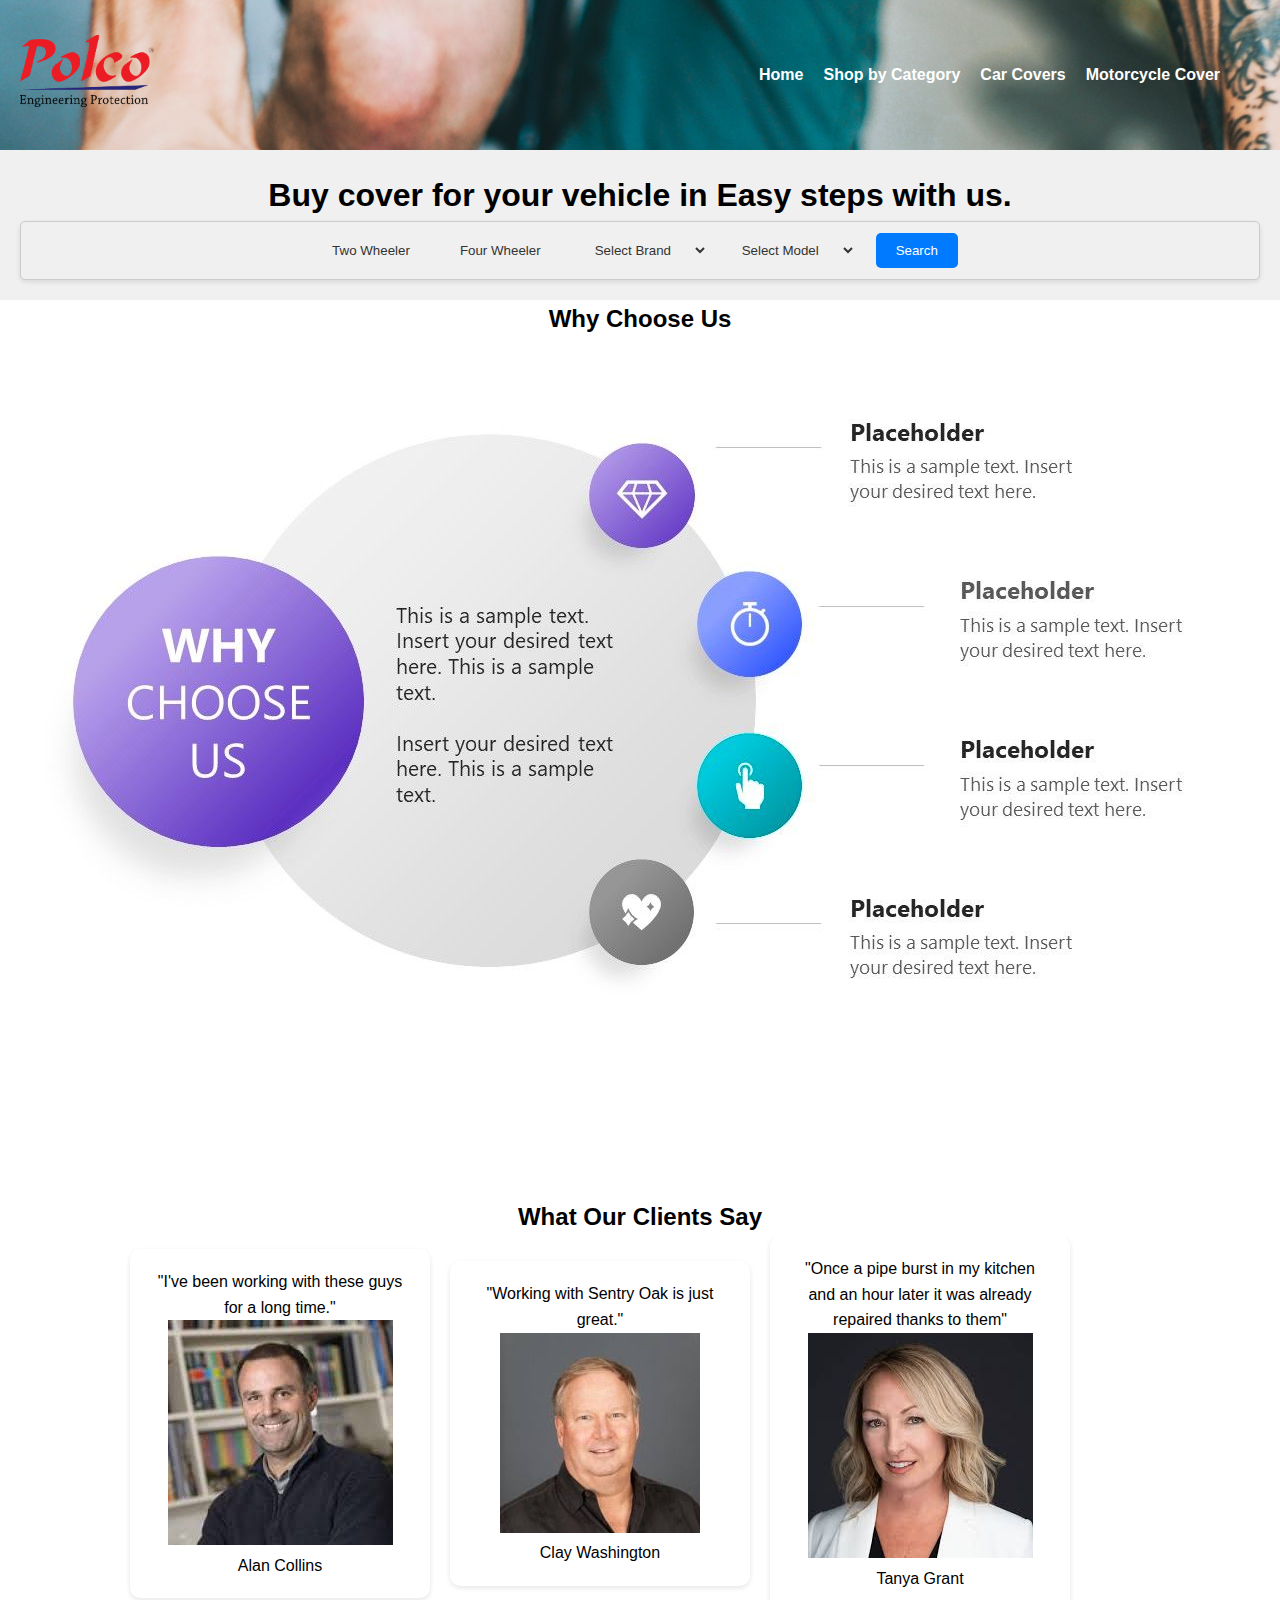
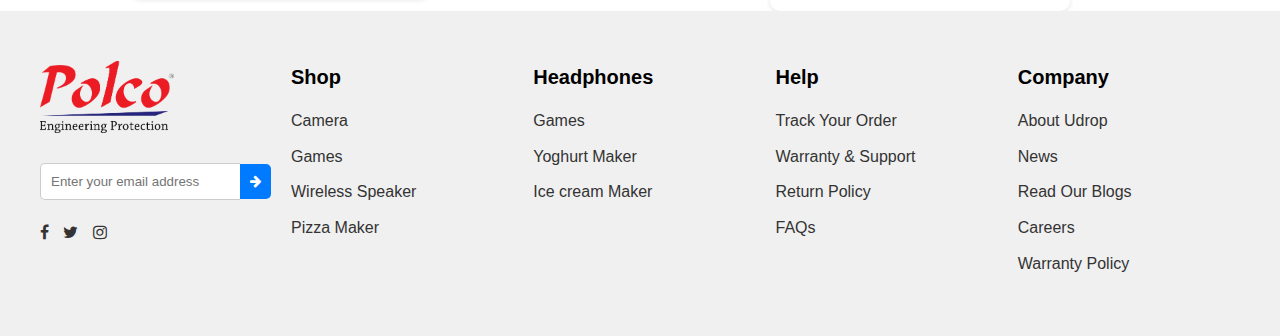
<file: index.html>
<!DOCTYPE html>
<html lang="en">
<head>
    <meta charset="UTF-8">
    <meta name="viewport" content="width=device-width, initial-scale=1.0">
    <title>Car Rental Landing Page</title>
    <link rel="stylesheet" href="car_rental.css">
    <link rel="stylesheet" href="https://cdnjs.cloudflare.com/ajax/libs/font-awesome/4.7.0/css/font-awesome.min.css">
    </head>

<body>

    <header>
        <div class="logo">
            <img src="polco_logo.png" alt="Polco Logo" style="width: 134.44px; height: 72px; top: 16px; left: 67px;">
        </div>
        <nav>
            <ul>
                <li><a href="#">Home</a></li>
                <li><a href="categories.html">Shop by Category</a></li>
                <li><a href="#">Car Covers</a></li>
                <li><a href="#">Motorcycle Cover</a></li>
                <li><a href="#"><i class="fa-solid fa-cart-shopping"></i></a></li>
            </ul>
        </nav>
    </header>

    <section class="hero">
        <div class="hero-content">
            <h1>Buy cover for your vehicle in Easy steps with us.</h1>
            <div class="search-bar">
                <button>Two Wheeler</button>
                <button class="four-wheeler">Four Wheeler</button>

<script>
  const fourWheelerButton = document.querySelector('.four-wheeler');

  fourWheelerButton.addEventListener('click', () => {
    window.location.href = 'car_covers.html';
  });
</script>
<script>
  const shopByCategoryButton = document.getElementById('shopByCategoryButton');

  shopByCategoryButton.addEventListener('click', () => {
      window.location.href = 'categories.html';
  });
</script>
                <select>
                    <option>Select Brand</option>
                </select>
                <select>
                    <option>Select Model</option>
                </select>
                <button class="search-btn">Search</button>
            </div>
        </div>
    </section>
    <section class="why-choose-us">
        <h2>Why Choose Us</h2>
        <img src="why_choose_us.jpeg" width="1280px" height="720px" top = "1419px" left = "80px">
        </section>
        <script>
           window.addEventListener('scroll', () => {
      const whyChooseUsSection = document.querySelector('.why-choose-us');
      const scrollPosition = window.scrollY;
    
      if (scrollPosition >= 200) { // Adjust the threshold as needed
        whyChooseUsSection.style.opacity = '1';
        whyChooseUsSection.style.transform = 'translateY(0)';
      } else {
        whyChooseUsSection.style.opacity = '0';
        whyChooseUsSection.style.transform = 'translateY(-100px)';
      }
    });
          </script>
          <section class="features">
            <div class="feature">
                <i class="fa fa-check-circle"></i>
                <p>Quality Control</p>
            </div>
            <div class="feature">
                <i class="fa fa-truck"></i>
                <p>48 Hours Return Policy</p>
            </div>
            <div class="feature">
                <i class="fa fa-headphones"></i>
                <p>Instant Live Chat</p>
            </div>
        </section>
        <script>window.addEventListener('scroll', () => {
            const featuresSection = document.querySelector('.features');
            const scrollPosition = window.scrollY;
        
            if (scrollPosition >= 200) { // Adjust the threshold as needed
                featuresSection.style.opacity = '1';
                featuresSection.style.transform = 'translateY(0)';
            } else {
                featuresSection.style.opacity = '0';
                featuresSection.style.transform = 'translateY(-100px)';
            }
        });</script>


<section class="testimonials">
  <h2>What Our Clients Say</h2>
  <style>h2</style>
  <div class="testimonial-container">
    <div class="testimonial">
      <p>"I've been working with these guys for a long time."</p>
      <img src="allan_collins.jpeg" alt="Alan Collins">
      <p>Alan Collins</p>
    </div>
    <div class="testimonial">
      <p>"Working with Sentry Oak is just great."</p>
      <img src="clay.jpeg" alt="Clay Washington">
      <p>Clay Washington</p>
    </div>
    <div class="testimonial">
      <p>"Once a pipe burst in my kitchen and an hour later it was already repaired thanks to them"</p>
      <img src="tanya.jpeg" alt="Tanya Grant">
      <p>Tanya Grant</p>
    </div>
  </div>
</section>

<script>
  // Select all elements with the 'hidden' class
const hiddenElements = document.querySelectorAll('.hidden');


const observer = new IntersectionObserver((entries, observer) => {
  entries.forEach(entry => {
    
    if (entry.isIntersecting) {
    
      entry.target.classList.add('visible');
      observer.unobserve(entry.target); // Stop observing after it becomes visible
    }
  });
}, {
  root: null, 
  threshold: 0.5 
});


hiddenElements.forEach(element => {
  observer.observe(element);
});

</script>



<script>
   
   window.addEventListener('scroll', () => {
const whyChooseUsSection = document.querySelector('.testimonials');
const scrollPosition = window.scrollY;

if (scrollPosition >= 200) { // Adjust the threshold as needed
 whyChooseUsSection.style.opacity = '1';
 whyChooseUsSection.style.transform = 'translateY(0)';
} else {
 whyChooseUsSection.style.opacity = '0';
 whyChooseUsSection.style.transform = 'translateY(-100px)';
}
});
</script>
<footer class="footer">
    <div class="footer-container">
      <!-- Logo and Email Subscription -->
      <div class="footer-section logo-section">
        <img src="polco_logo.png" alt="Polco Logo" style="width: 134px; height: 72px;">
        <div class="email-input-container">
          <input type="email" placeholder="Enter your email address" />
          <button type="button">
            <i class="fa fa-arrow-right"></i>
          </button>
        </div>
        <div class="social-media">
          <a href="#"><i class="fa fa-facebook-f"></i></a>
          <a href="#"><i class="fa fa-twitter"></i></a>
          <a href="#"><i class="fa fa-instagram"></i></a>
        </div>
      </div>
  
      <!-- Footer Links -->
      <div class="footer-section">
        <h3>Shop</h3>
        <ul>
          <li><a href="#">Camera</a></li>
          <li><a href="#">Games</a></li>
          <li><a href="#">Wireless Speaker</a></li>
          <li><a href="#">Pizza Maker</a></li>
        </ul>
      </div>
  
      <div class="footer-section">
        <h3>Headphones</h3>
        <ul>
          <li><a href="#">Games</a></li>
          <li><a href="#">Yoghurt Maker</a></li>
          <li><a href="#">Ice cream Maker</a></li>
        </ul>
      </div>
  
      <div class="footer-section">
        <h3>Help</h3>
        <ul>
          <li><a href="#">Track Your Order</a></li>
          <li><a href="#">Warranty & Support</a></li>
          <li><a href="#">Return Policy</a></li>
          <li><a href="#">FAQs</a></li>
        </ul>
      </div>
  
      <div class="footer-section">
        <h3>Company</h3>
        <ul>
          <li><a href="#">About Udrop</a></li>
          <li><a href="#">News</a></li>
          <li><a href="#">Read Our Blogs</a></li>
          <li><a href="#">Careers</a></li>
          <li><a href="#">Warranty Policy</a></li>
        </ul>
      </div>
    </div>
  </footer>
  
<script>window.addEventListener('scroll', function() {
    var footer = document.querySelector('.footer');
    var scrollPosition = window.scrollY || document.documentElement.scrollTop;

    if (scrollPosition >= 200) { // Adjust the scroll position as needed
        footer.style.display = 'block';
    } else {
        footer.style.display = 'none';
    }
});</script>
</body>
</html>
</file>
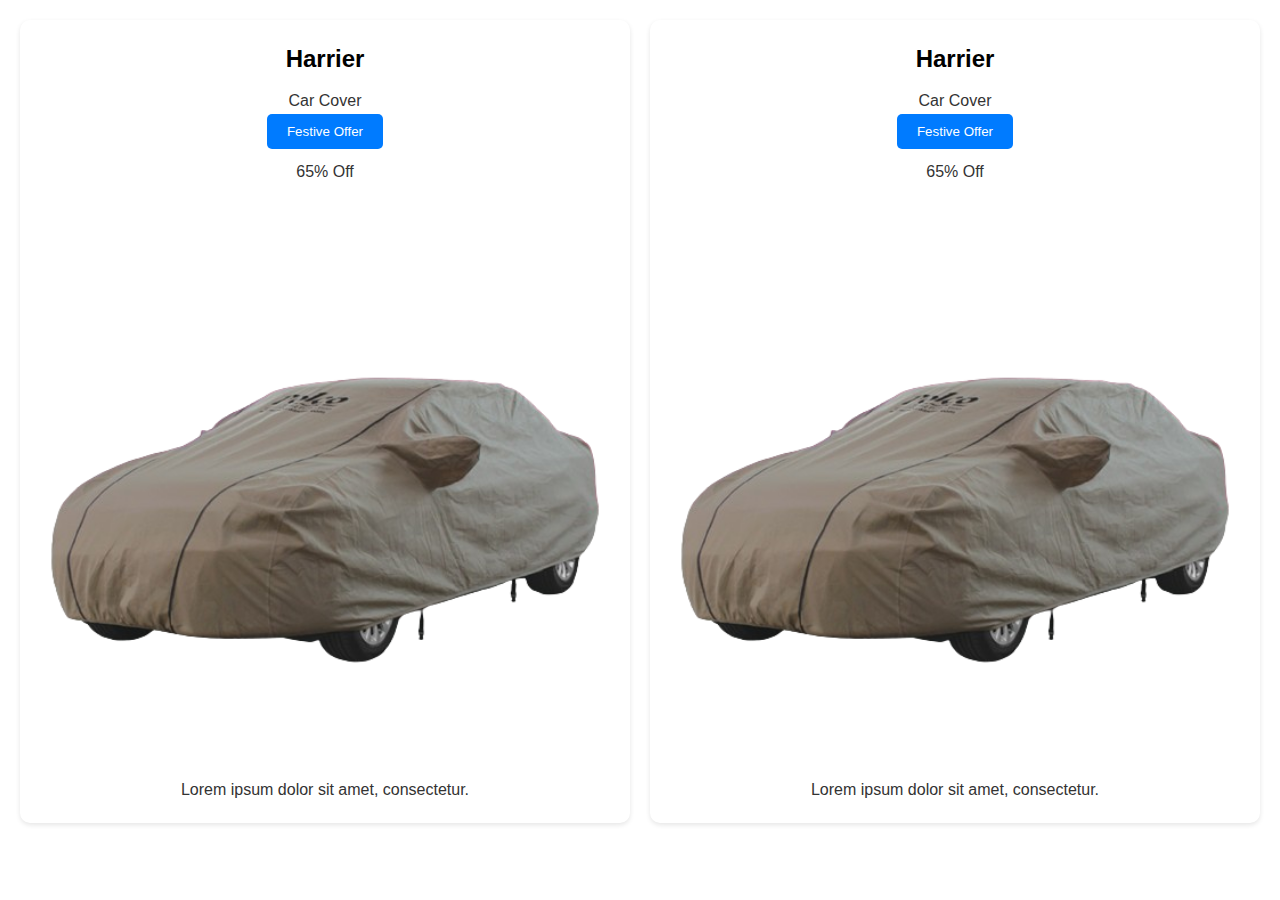
<file: car_covers.html>
<!DOCTYPE html>
<html lang="en">
<head>
    <meta charset="UTF-8">
    <meta name="viewport" content="width=device-width, initial-scale=1.0">
    <title>Car Covers</title>
    <link rel="stylesheet" href="car_rental.css">
</head>
<body>   
   <div class="product-cards">
      <div class="product-card">
          <h2>Harrier</h2>
          <p>Car Cover</p>
          <button>Festive Offer</button>
          <p>65% Off</p>
          <img src="car_cover.png" alt="Car Cover">
          <p>Lorem ipsum dolor sit amet, consectetur.</p>
      </div>
      <div class="product-card">
          <h2>Harrier</h2>
          <p>Car Cover</p>
          <button>Festive Offer</button>
          <p>65% Off</p>
          <img src="car_cover.png" alt="Car Cover">
          <p>Lorem ipsum dolor sit amet, consectetur.</p>
      </div>
  </div>
</body>
</html>
</file>
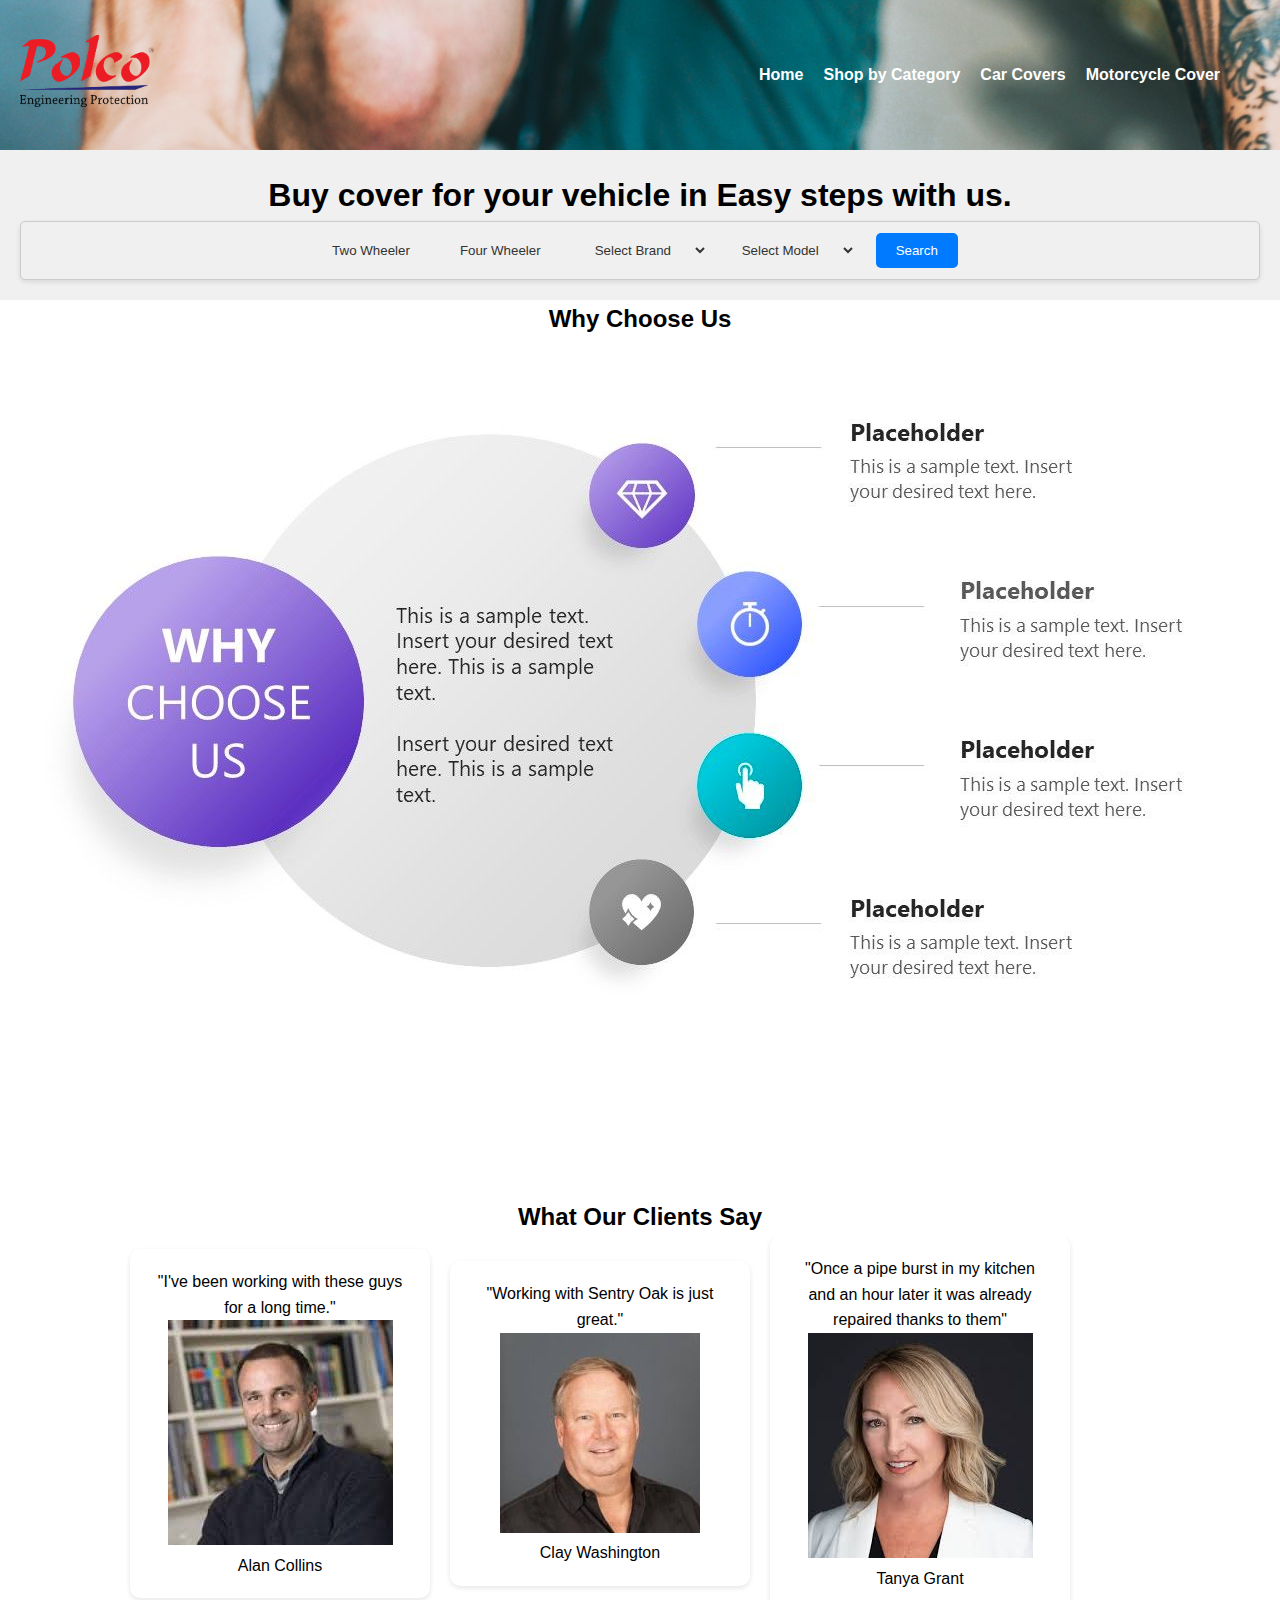
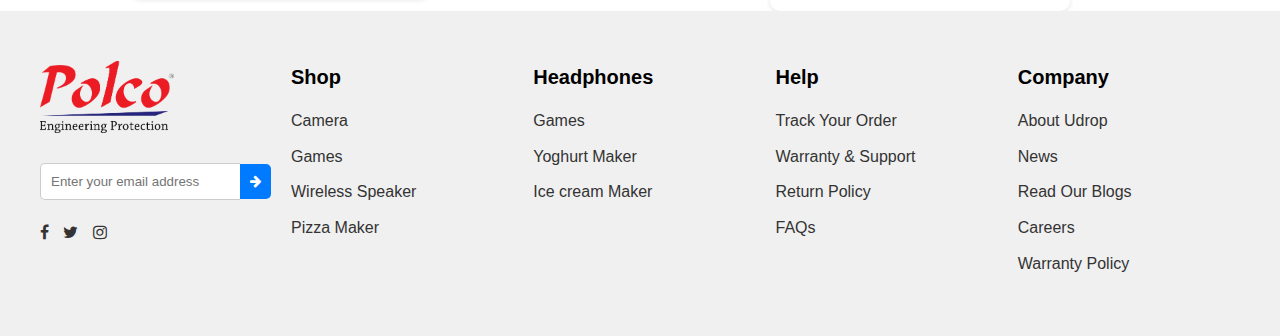
<file: car_rental.html>
<!DOCTYPE html>
<html lang="en">
<head>
    <meta charset="UTF-8">
    <meta name="viewport" content="width=device-width, initial-scale=1.0">
    <title>Car Rental Landing Page</title>
    <link rel="stylesheet" href="car_rental.css">
    <link rel="stylesheet" href="https://cdnjs.cloudflare.com/ajax/libs/font-awesome/4.7.0/css/font-awesome.min.css">
    </head>

<body>

    <header>
        <div class="logo">
            <img src="polco_logo.png" alt="Polco Logo" style="width: 134.44px; height: 72px; top: 16px; left: 67px;">
        </div>
        <nav>
            <ul>
                <li><a href="#">Home</a></li>
                <li><a href="categories.html">Shop by Category</a></li>
                <li><a href="#">Car Covers</a></li>
                <li><a href="#">Motorcycle Cover</a></li>
                <li><a href="#"><i class="fa-solid fa-cart-shopping"></i></a></li>
            </ul>
        </nav>
    </header>

    <section class="hero">
        <div class="hero-content">
            <h1>Buy cover for your vehicle in Easy steps with us.</h1>
            <div class="search-bar">
                <button>Two Wheeler</button>
                <button class="four-wheeler">Four Wheeler</button>

<script>
  const fourWheelerButton = document.querySelector('.four-wheeler');

  fourWheelerButton.addEventListener('click', () => {
    window.location.href = 'car_covers.html';
  });
</script>
<script>
  const shopByCategoryButton = document.getElementById('shopByCategoryButton');

  shopByCategoryButton.addEventListener('click', () => {
      window.location.href = 'categories.html';
  });
</script>
                <select>
                    <option>Select Brand</option>
                </select>
                <select>
                    <option>Select Model</option>
                </select>
                <button class="search-btn">Search</button>
            </div>
        </div>
    </section>
    <section class="why-choose-us">
        <h2>Why Choose Us</h2>
        <img src="why_choose_us.jpeg" width="1280px" height="720px" top = "1419px" left = "80px">
        </section>
        <script>
           window.addEventListener('scroll', () => {
      const whyChooseUsSection = document.querySelector('.why-choose-us');
      const scrollPosition = window.scrollY;
    
      if (scrollPosition >= 200) { // Adjust the threshold as needed
        whyChooseUsSection.style.opacity = '1';
        whyChooseUsSection.style.transform = 'translateY(0)';
      } else {
        whyChooseUsSection.style.opacity = '0';
        whyChooseUsSection.style.transform = 'translateY(-100px)';
      }
    });
          </script>
          <section class="features">
            <div class="feature">
                <i class="fa fa-check-circle"></i>
                <p>Quality Control</p>
            </div>
            <div class="feature">
                <i class="fa fa-truck"></i>
                <p>48 Hours Return Policy</p>
            </div>
            <div class="feature">
                <i class="fa fa-headphones"></i>
                <p>Instant Live Chat</p>
            </div>
        </section>
        <script>window.addEventListener('scroll', () => {
            const featuresSection = document.querySelector('.features');
            const scrollPosition = window.scrollY;
        
            if (scrollPosition >= 200) { // Adjust the threshold as needed
                featuresSection.style.opacity = '1';
                featuresSection.style.transform = 'translateY(0)';
            } else {
                featuresSection.style.opacity = '0';
                featuresSection.style.transform = 'translateY(-100px)';
            }
        });</script>


<section class="testimonials">
  <h2>What Our Clients Say</h2>
  <style>h2</style>
  <div class="testimonial-container">
    <div class="testimonial">
      <p>"I've been working with these guys for a long time."</p>
      <img src="allan_collins.jpeg" alt="Alan Collins">
      <p>Alan Collins</p>
    </div>
    <div class="testimonial">
      <p>"Working with Sentry Oak is just great."</p>
      <img src="clay.jpeg" alt="Clay Washington">
      <p>Clay Washington</p>
    </div>
    <div class="testimonial">
      <p>"Once a pipe burst in my kitchen and an hour later it was already repaired thanks to them"</p>
      <img src="tanya.jpeg" alt="Tanya Grant">
      <p>Tanya Grant</p>
    </div>
  </div>
</section>

<script>
  // Select all elements with the 'hidden' class
const hiddenElements = document.querySelectorAll('.hidden');


const observer = new IntersectionObserver((entries, observer) => {
  entries.forEach(entry => {
    
    if (entry.isIntersecting) {
    
      entry.target.classList.add('visible');
      observer.unobserve(entry.target); // Stop observing after it becomes visible
    }
  });
}, {
  root: null, 
  threshold: 0.5 
});


hiddenElements.forEach(element => {
  observer.observe(element);
});

</script>



<script>
   
   window.addEventListener('scroll', () => {
const whyChooseUsSection = document.querySelector('.testimonials');
const scrollPosition = window.scrollY;

if (scrollPosition >= 200) { // Adjust the threshold as needed
 whyChooseUsSection.style.opacity = '1';
 whyChooseUsSection.style.transform = 'translateY(0)';
} else {
 whyChooseUsSection.style.opacity = '0';
 whyChooseUsSection.style.transform = 'translateY(-100px)';
}
});
</script>
<footer class="footer">
    <div class="footer-container">
      <!-- Logo and Email Subscription -->
      <div class="footer-section logo-section">
        <img src="polco_logo.png" alt="Polco Logo" style="width: 134px; height: 72px;">
        <div class="email-input-container">
          <input type="email" placeholder="Enter your email address" />
          <button type="button">
            <i class="fa fa-arrow-right"></i>
          </button>
        </div>
        <div class="social-media">
          <a href="#"><i class="fa fa-facebook-f"></i></a>
          <a href="#"><i class="fa fa-twitter"></i></a>
          <a href="#"><i class="fa fa-instagram"></i></a>
        </div>
      </div>
  
      <!-- Footer Links -->
      <div class="footer-section">
        <h3>Shop</h3>
        <ul>
          <li><a href="#">Camera</a></li>
          <li><a href="#">Games</a></li>
          <li><a href="#">Wireless Speaker</a></li>
          <li><a href="#">Pizza Maker</a></li>
        </ul>
      </div>
  
      <div class="footer-section">
        <h3>Headphones</h3>
        <ul>
          <li><a href="#">Games</a></li>
          <li><a href="#">Yoghurt Maker</a></li>
          <li><a href="#">Ice cream Maker</a></li>
        </ul>
      </div>
  
      <div class="footer-section">
        <h3>Help</h3>
        <ul>
          <li><a href="#">Track Your Order</a></li>
          <li><a href="#">Warranty & Support</a></li>
          <li><a href="#">Return Policy</a></li>
          <li><a href="#">FAQs</a></li>
        </ul>
      </div>
  
      <div class="footer-section">
        <h3>Company</h3>
        <ul>
          <li><a href="#">About Udrop</a></li>
          <li><a href="#">News</a></li>
          <li><a href="#">Read Our Blogs</a></li>
          <li><a href="#">Careers</a></li>
          <li><a href="#">Warranty Policy</a></li>
        </ul>
      </div>
    </div>
  </footer>
  
<script>window.addEventListener('scroll', function() {
    var footer = document.querySelector('.footer');
    var scrollPosition = window.scrollY || document.documentElement.scrollTop;

    if (scrollPosition >= 200) { // Adjust the scroll position as needed
        footer.style.display = 'block';
    } else {
        footer.style.display = 'none';
    }
});</script>
</body>
</html>
</file>
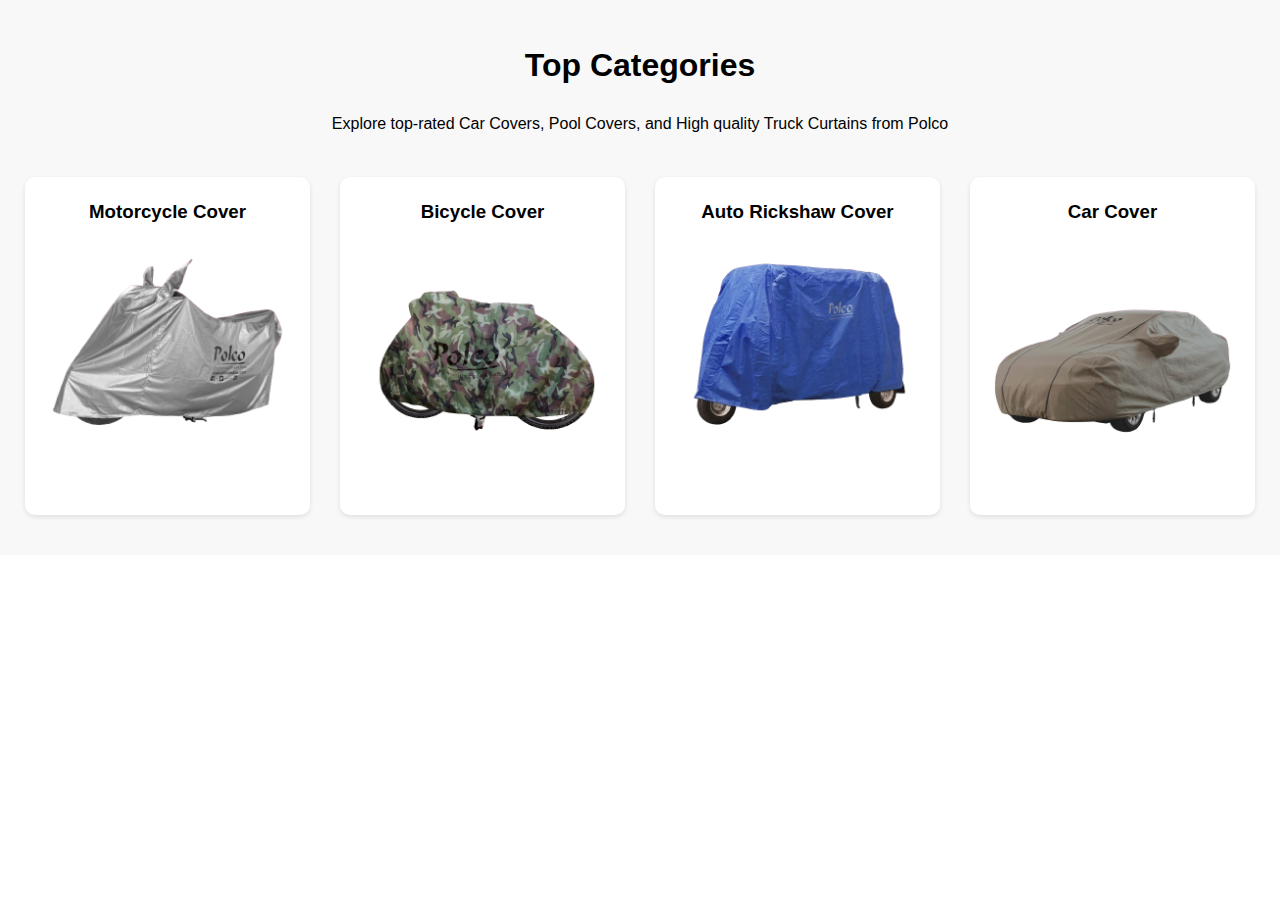
<file: categories.html>
<!DOCTYPE html>
<html lang="en">
<head>
    <meta charset="UTF-8">
    <meta name="viewport" content="width=device-width, initial-scale=1.0">
    <title>Top Categories</title>
    <link rel="stylesheet" href="car_rental.css">
    <link rel="stylesheet" href="https://cdnjs.cloudflare.com/ajax/libs/font-awesome/4.7.0/css/font-awesome.min.css">
</head>
<body>
    <section class="top-categories">
        <h2>Top Categories</h2>
        <p>Explore top-rated Car Covers, Pool Covers, and High quality Truck Curtains from Polco</p>
    
        <div class="category-row">
            <div class="category-card">
                <h3>Motorcycle Cover</h3>
                <img src="motorcycle_cover.png" alt="Motorcycle Cover">
            </div>
            <div class="category-card">
                <h3>Bicycle Cover</h3>
                <img src="bicycle_cover.png" alt="Bicycle Cover">
            </div>
            <div class="category-card">
                <h3>Auto Rickshaw Cover</h3>
                <img src="auto_cover.png" alt="Auto Rickshaw Cover">
            </div>
            <div class="category-card">
                <h3>Car Cover</h3>
                <img src="car_cover.png" alt="Car Cover">
            </div>
        </div>
    </section>
</body>
</html>
</file>
<file: car_rental.css>
/* Reset default styles */
* {
  margin: 0;
  padding: 0;
  box-sizing: border-box;
}

body {
  font-family: Arial, sans-serif;
  line-height: 1.6;
}
/* Reset default styles */
* {
  margin: 0;
  padding: 0;
  box-sizing: border-box;
}

body {
  font-family: Arial, sans-serif;
  line-height: 1.6;
}

/* Top Categories Section */
.top-categories {
  padding: 40px 20px;
  text-align: center;
  background-color: #f8f8f8;
}

.top-categories h2 {
  font-size: 32px;
  margin-bottom: 20px;
}

.top-categories p {
  font-size: 16px;
  margin-bottom: 40px;
}

/* Category Row (Horizontal Layout) */
.category-row {
  display: flex;
  justify-content: space-around; /* Evenly space the items */
  align-items: center;           /* Vertically center the items */
  flex-wrap: wrap;               /* Allow wrapping on smaller screens */
  gap: 20px;                     /* Space between category cards */
  margin-top: 20px;
}

/* Individual Category Card */
.category-card {
  flex: 0 1 23%; /* Allow the card to take up about 23% of the row width */
  text-align: center;
  background-color: #fff;
  padding: 20px;
  border-radius: 10px;
  box-shadow: 0 2px 5px rgba(0, 0, 0, 0.1);
  transition: transform 0.3s ease, box-shadow 0.3s ease; /* Smooth transform on hover */
}

.category-card img {
  width: 100%;  /* Make image responsive */
  height: auto;  /* Maintain aspect ratio */
  margin-bottom: 15px;
}

.category-card:hover {
  transform: translateY(-10px); /* Floating effect on hover */
  box-shadow: 0 4px 10px rgba(0, 0, 0, 0.2); /* Add shadow on hover */
}

/* Responsive Design (for smaller screens) */
@media (max-width: 768px) {
  .category-card {
    flex: 0 1 45%; /* Each card takes up 45% of the row on smaller screens */
  }
}

@media (max-width: 480px) {
  .category-card {
    flex: 0 1 90%; /* Each card takes up 90% of the row on mobile screens */
  }
}
/* Reset default styles */
* {
  margin: 0;
  padding: 0;
  box-sizing: border-box;
}

body {
  font-family: Arial, sans-serif;
  line-height: 1.6;
}

/* Product Cards Container */
.product-cards {
  display: flex; /* Flexbox for horizontal layout */
  justify-content: space-around; /* Evenly space the cards */
  align-items: flex-start; /* Align cards to the top */
  gap: 20px; /* Space between cards */
  padding: 20px;
  flex-wrap: wrap; /* Allow cards to wrap on smaller screens */
}

/* Individual Product Card */
.product-card {
  flex: 1 1 300px; /* Each card takes up to 300px width and can shrink/grow */
  text-align: center;
  background-color: #fff;
  padding: 20px;
  border-radius: 10px;
  box-shadow: 0 2px 5px rgba(0, 0, 0, 0.1); /* Subtle shadow */
  transition: transform 0.3s ease, box-shadow 0.3s ease; /* Smooth transform on hover */
}

.product-card img {
  width: 100%; /* Make the image responsive */
  height: auto; /* Maintain aspect ratio */
  margin-bottom: 15px;
}

.product-card h2 {
  font-size: 24px;
  margin-bottom: 10px;
}

.product-card p {
  font-size: 16px;
  color: #333;
}

.product-card button {
  background-color: #007bff;
  color: white;
  border: none;
  border-radius: 5px;
  padding: 10px 20px;
  cursor: pointer;
  margin-bottom: 10px;
}

.product-card button:hover {
  background-color: #0056b3; /* Darker blue on hover */
}

/* Hover Effect for Product Cards */
.product-card:hover {
  transform: translateY(-10px); /* Floating effect on hover */
  box-shadow: 0 4px 15px rgba(0, 0, 0, 0.2); /* Add shadow on hover */
}

/* Responsi


/* Header Styles */
header {
  background-image: url('hero.jpeg'); /* Replace with your image path */
  background-size: cover;
  background-position: center;
  background-repeat: no-repeat;
  padding: 20px;
  display: flex;
  justify-content: space-between;
  align-items: center;
  height: 150px; /* Adjust height as needed */
}

header .logo {
  margin-right: 20px;
}

header nav {
  display: flex;
  align-items: center;
}

header nav ul {
  list-style: none;
  display: flex;
  align-items: center;
}

header nav li {
  margin-right: 20px;
}

header nav a {
  color: white;
  text-decoration: none;
  font-weight: bold;
}

/* Hero Section */
.hero {
  background-color: #f0f0f0;
  padding: 20px;
  text-align: center;
}
.hidden {
  opacity: 0;
  transform: translateY(50px); /* Initially start from below */
  transition: opacity 1s ease-out, transform 1s ease-out; /* Smooth transition */
}
.visible {
  opacity: 1;
  transform: translateY(0); /* Element comes to its normal position */
}
/* Search Bar Styles */
.search-bar {
  display: flex;
  justify-content: center;
  align-items: center;
  background-color: #f0f0f0;
  border-radius: 5px;
  padding: 10px 20px;
  box-shadow: 0 2px 5px rgba(0, 0, 0, 0.1);
  border: 1px solid #ccc;
}

.search-bar button,
.search-bar select {
  width: auto;
  margin-right: 10px;
  padding: 10px 20px;
  border: none;
  border-radius: 5px;
  background-color: #f0f0f0cb;
  color: #333;
}

.search-bar .search-btn {
  background-color: #007bff;
  color: #fff;
  border: none;
  border-radius: 5px;
  cursor: pointer;
  margin-left: 10px;
}

/* Responsive Design for Mobile View */
@media (max-width: 768px) {
  header {
    flex-direction: column;
    align-items: flex-start;
  }

  nav ul {
    flex-direction: column;
  }

  nav li {
    margin-bottom: 10px;
  }

  .search-bar {
    flex-direction: column;
    align-items: flex-start;
  }

  .search-bar button,
  .search-bar select {
    width: 100%;
    margin-bottom: 10px;
  }
}

.features {
  display: flex;
  justify-content: center; /* Horizontally center the items */
  align-items: center; /* Vertically center the items */
  gap: 20px; /* Space between the feature blocks */
  margin-top: 20px;
  text-align: center;
  opacity: 0; /* Hidden initially */
  transform: translateY(50px); /* Start from below */
  transition: opacity 1s ease-out, transform 1s ease-out; /* Smooth transition */
}

/* Individual Feature Block */
.feature {
  text-align: center;
  padding: 20px;
  background-color: #fff;
  border-radius: 10px;
  box-shadow: 0 2px 5px rgba(0, 0, 0, 0.1);
}

.feature i {
  font-size: 36px;
  color: #007bff;
  margin-bottom: 10px;
}

.feature p {
  font-size: 16px;
  color: #333;
}

#testimonials {
  background-color: #F0F0F0;
  padding: 50px 0;
  text-align: center;
  display: flex;
  flex-direction: column;
  justify-content: center;
  align-items: center;
  height: 100vh; /* Full viewport height */
  opacity: 0; /* Hidden initially */
  transform: translateY(50px); /* Start from below */
  transition: opacity 1s ease-out, transform 1s ease-out;
}
#testimonials h2 {
  font-size: 24px;
  margin-bottom: 30px;
  text-align: center; /* Center the heading */
  width: 100%;
}

/* Testimonial Container */
.testimonial-container {
  display: flex;
  flex-wrap: wrap; /* Allows wrapping when needed */
  justify-content: center;
  align-items: center;
  gap: 20px;
  width: 100%;
  overflow-x: auto; /* Horizontal scrolling if needed */
  max-width: 1200px;
}

/* Individual Testimonial */
.testimonial {
  flex: 0 0 300px;
  min-width: 300px;
  text-align: center;
  background: #fff;
  padding: 20px;
  border-radius: 10px;
  box-shadow: 0 2px 5px rgba(0, 0, 0, 0.1); /* Subtle shadow */
}

h2 {
  text-align: center;
}

/* Responsive behavior for smaller screens */
@media (max-width: 767px) {
  .testimonial-container {
    flex-wrap: wrap; /* Stacks items vertically on smaller screens */
    justify-content: center;
  }

  .testimonial {
    flex: 0 0 auto;
    min-width: 100%; /* Make each testimonial take full width */
    max-width: none;
  }
}

/* Footer Styles */
.footer {
  background-color: #f0f0f0;
  padding: 50px 0;
}

.footer-container {
  max-width: 1200px;
  margin: 0 auto;
  display: flex;
  justify-content: space-between;
  gap: 20px;
}

.footer-section {
  flex: 1;
}

.logo-section {
  display: flex;
  flex-direction: column;
  align-items: flex-start;
  gap: 20px;
}

.email-input-container {
  display: flex;
  align-items: center;
  margin-top: 10px;
}

input[type="email"] {
  padding: 10px;
  border: 1px solid #ccc;
  border-right: none;
  border-radius: 5px 0 0 5px;
  width: 200px;
}

button {
  background-color: #007bff;
  color: #fff;
  border: none;
  border-radius: 0 5px 5px 0;
  padding: 10px;
  cursor: pointer;
}

button i {
  font-size: 16px;
}

.social-media a {
  margin-right: 10px;
  color: #333;
  font-size: 16px;
  text-decoration: none;
}

.social-media a:hover {
  color: #007bff;
}

.footer-section h3 {
  font-size: 20px;
  font-weight: bold;
  margin-bottom: 15px;
}

.footer-section ul {
  list-style: none;
  padding: 0;
}

.footer-section ul li {
  margin-bottom: 10px;
}

.footer-section ul li a {
  color: #333;
  text-decoration: none;
}

.footer-section ul li a:hover {
  color: #007bff;
}



}
</file>
